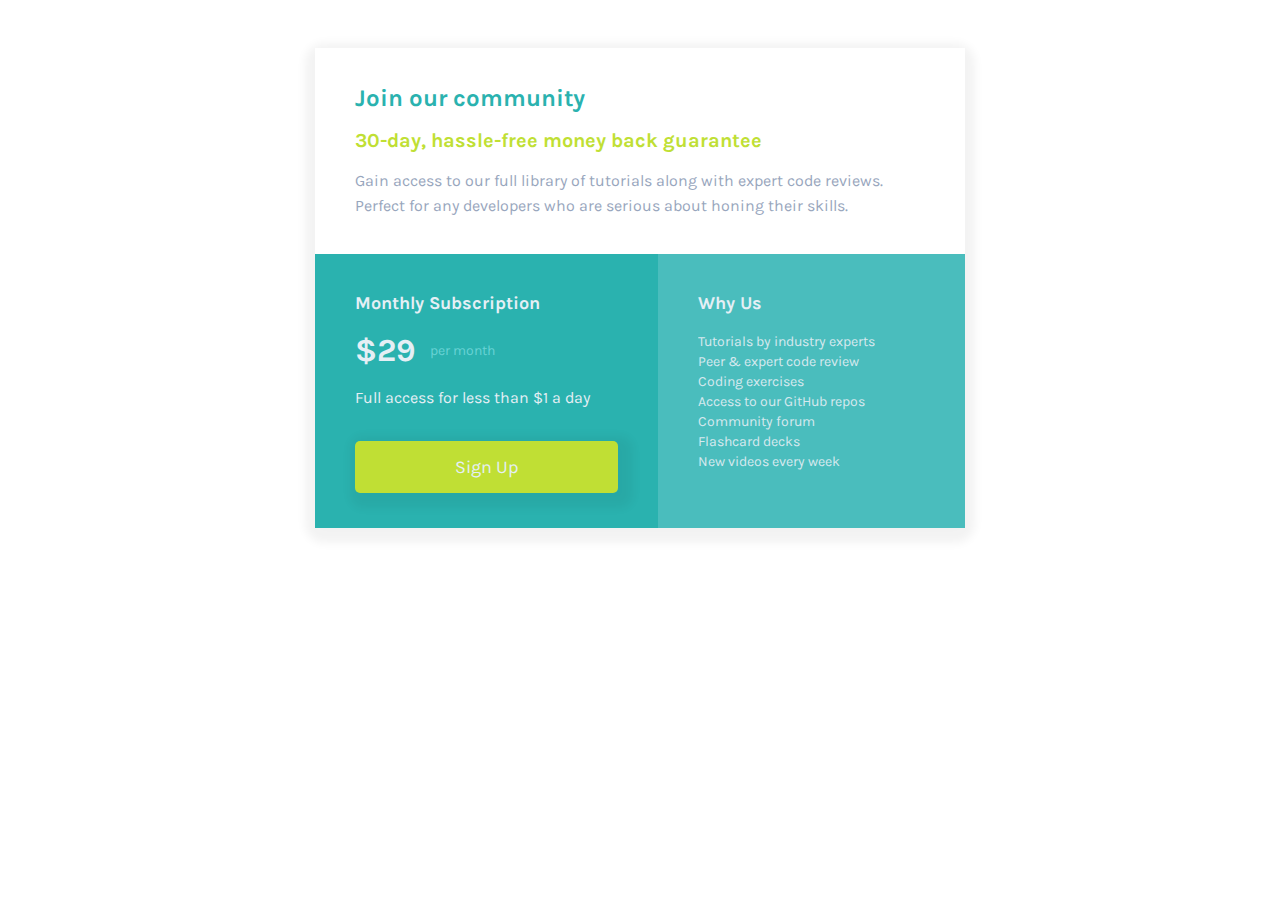
<file: index.html>
<!DOCTYPE html>
<html lang="en">
<head>
  <meta charset="UTF-8">
  <meta name="viewport" content="width=device-width, initial-scale=1.0"> <!-- displays site properly based on user's device -->

  <link rel="icon" type="image/png" sizes="32x32" href="./images/favicon-32x32.png">
  
  <title>Frontend Mentor | Single Price Grid Component</title>

  <!-- Feel free to remove these styles or customise in your own stylesheet 👍 -->
  <style>
    @import url('https://fonts.googleapis.com/css2?family=Karla:wght@400;700&display=swap');
  </style>
  <link rel="stylesheet" href="style.css">
</head>
<body>
 <div class="mainbox">
  <div class="grid-container">
    <div class="topbox">
      <h1>Join our community</h1>

      <h2>30-day, hassle-free money back guarantee</h2>

      <p>Gain access to our full library of tutorials along with expert code reviews. 
      Perfect for any developers who are serious about honing their skills.
      </p>
    </div>
    <div class="bottomleft">
      <h3>Monthly Subscription</h3>

    <span class="price">&dollar;29</span> <span class="permonth">per month</span>
    
      <p>Full access for less than &dollar;1 a day</p>

      <button>
      Sign Up
      </button>
    </div>
    <div class="bottomright">
      <h3>Why Us</h3>

      <ul class="feature-list">
        <li>Tutorials by industry experts</li>
        <li>Peer &amp; expert code review</li>
        <li>Coding exercises</li>
        <li>Access to our GitHub repos</li>
        <li>Community forum</li>
        <li>Flashcard decks</li>
        <li>New videos every week</li>
      </ul>
    </div>
  </div>
 </mainbox>
</body>
</html>
</file>
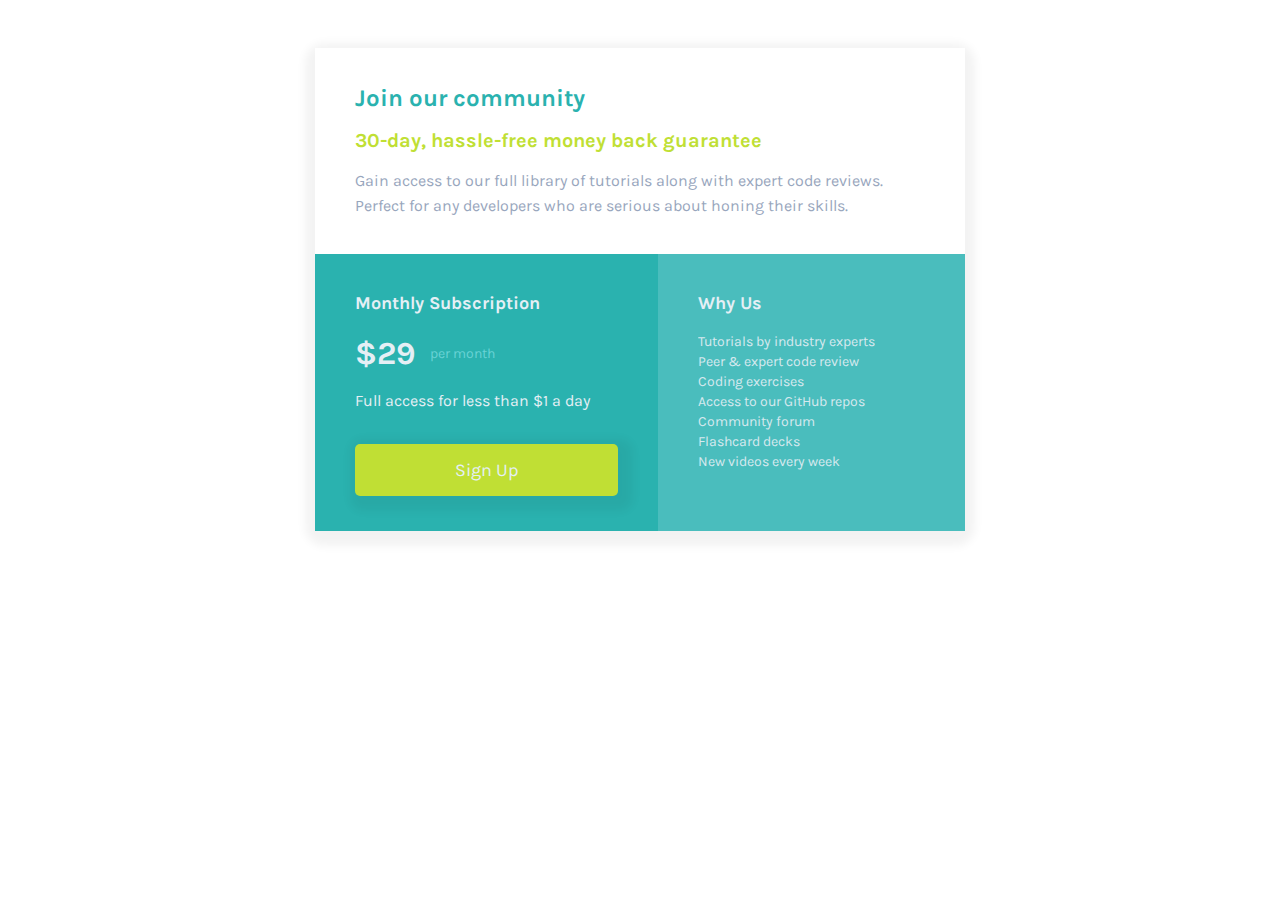
<file: single-price-grid-component-master/index.html>
<!DOCTYPE html>
<html lang="en">
<head>
  <meta charset="UTF-8">
  <meta name="viewport" content="width=device-width, initial-scale=1.0"> <!-- displays site properly based on user's device -->

  <link rel="icon" type="image/png" sizes="32x32" href="./images/favicon-32x32.png">
  
  <title>Frontend Mentor | Single Price Grid Component</title>

  <!-- Feel free to remove these styles or customise in your own stylesheet 👍 -->
  <style>
    @import url('https://fonts.googleapis.com/css2?family=Karla:wght@400;700&display=swap');
  </style>
  <link rel="stylesheet" href="style.css">
</head>
<body>
 <div class="mainbox">
  <div class="grid-container">
    <div class="topbox">
      <h1>Join our community</h1>

      <h2>30-day, hassle-free money back guarantee</h2>

      <p>Gain access to our full library of tutorials along with expert code reviews. 
      Perfect for any developers who are serious about honing their skills.
      </p>
    </div>
    <div class="bottomleft">
      <h3>Monthly Subscription</h3>

    <div class="pricewrap"> <span class="price">&dollar;29</span> <span class="permonth">per month</span>
    </div>
      <p>Full access for less than &dollar;1 a day</p>

      <button>
      Sign Up
      </button>
    </div>
    <div class="bottomright">
      <h3>Why Us</h3>

      <ul class="feature-list">
        <li>Tutorials by industry experts</li>
        <li>Peer &amp; expert code review</li>
        <li>Coding exercises</li>
        <li>Access to our GitHub repos</li>
        <li>Community forum</li>
        <li>Flashcard decks</li>
        <li>New videos every week</li>
      </ul>
    </div>
  </div>
 </mainbox>
</body>
</html>
</file>
<file: style.css>
* {
    font-family: 'Karla', sans-serif;
}

body {
    padding: 40px;
}

p {
    line-height: 25px;
}

.mainbox {
    box-shadow: 0 5px 10px 10px rgba(0, 0, 0, 0.05);
    margin: auto;
    border-radius: 10px;
    width: 650px;
    /*width: 325px;*/
}

.grid-container {
    display: grid;
    grid-template-areas: 'box1 box1' 'box2 box3';
    /*grid-template-areas: 'box1' 'box2' 'box3';*/
}

.grid-container > div {
    padding: 20px 40px;
}

.topbox {
    background-color: white;
    color: hsl(218, 22%, 67%);
    font-size: 16px;
    grid-area: box1;
}

.bottomleft {
    background-color: hsl(179, 62%, 43%);
    color: hsl(204, 43%, 93%);
    grid-area: box2;
}

.bottomright {
    background-color: rgb(74,189,189);
    grid-area: box3;
}

h1 {
    color: hsl(179, 62%, 43%);
    font-size: 24px;
    font-weight: 700;

}

h2 {
    color: hsl(71, 73%, 54%);
    font-size: 20px;
    font-weight: 700;
    
}

h3 {
    color:hsl(204, 43%, 93%);
    font-size: 18px;
}

.price {
    font-size: 32px;
    font-weight: 700;
    vertical-align: middle; /* No idea why this needs to be here to align .permonth correctly */
    line-height: normal;
}

.permonth {
    display: inline-block;
    font-weight: 400;
    font-size: 14px;
    color: rgb(105,210,213);  
    margin-left: 10px;
    /* vertical-align: middle; */
}

.feature-list {
    list-style-type: none;
    margin: 0;
    padding: 0;
    color:hsl(204, 43%, 93%);
    opacity: 0.9;
    font-size: 14px;
    font-weight: 400;
}

.feature-list li {
    line-height: 20px;
}

button {
    background-color: hsl(71, 73%, 54%);
	border-radius: 5px;
	border: none;
	box-shadow: 5px 5px 10px 10px rgba(0, 0, 0, 0.05);
    font-size: 18px;
	font-weight: 400;
	padding: 15px 0;
    color: hsl(204, 43%, 93%);
    width: 100%;
    margin-top: 15px;
    margin-bottom: 15px;
}

button:hover {
    filter: brightness(110%);
    box-shadow: 5px 5px 10px 20px rgba(0, 0, 0, 0.05);
}

@media (max-width: 650px) {
    .grid-container { grid-template-areas: 'box1' 'box2' 'box3'; }
    .mainbox { width: 325px; }
}
</file>
<file: single-price-grid-component-master/style.css>
* {
    font-family: 'Karla', sans-serif;
}

body {
    padding: 40px;
}

p {
    line-height: 25px;
}

.mainbox {
    box-shadow: 0 5px 10px 10px rgba(0, 0, 0, 0.05);
    margin: auto;
    border-radius: 10px;
    width: 650px;
    /*width: 325px;*/
}

.grid-container {
    display: grid;
    grid-template-areas: 'box1 box1' 'box2 box3';
    /*grid-template-areas: 'box1' 'box2' 'box3';*/
}

.grid-container > div {
    padding: 20px 40px;
}

.topbox {
    background-color: white;
    color: hsl(218, 22%, 67%);
    font-size: 16px;
    grid-area: box1;
}

.bottomleft {
    background-color: hsl(179, 62%, 43%);
    color: hsl(204, 43%, 93%);
    grid-area: box2;
}

.bottomright {
    background-color: rgb(74,189,189);
    grid-area: box3;
}

h1 {
    color: hsl(179, 62%, 43%);
    font-size: 24px;
    font-weight: 700;

}

h2 {
    color: hsl(71, 73%, 54%);
    font-size: 20px;
    font-weight: 700;
    
}

h3 {
    color:hsl(204, 43%, 93%);
    font-size: 18px;
}

.price {
    font-size: 32px;
    font-weight: 700;
    vertical-align: middle;
    line-height: normal;
}

.permonth {
    display: inline-block;
    font-weight: 400;
    font-size: 14px;
    color: rgb(105,210,213);  
    vertical-align: middle;
    line-height: normal;
    margin-left: 10px;
}

.pricewrap {
    line-height: 40px;
}

.feature-list {
    list-style-type: none;
    margin: 0;
    padding: 0;
    color:hsl(204, 43%, 93%);
    opacity: 0.9;
    font-size: 14px;
    font-weight: 400;
}

.feature-list li {
    line-height: 20px;
}

button {
    background-color: hsl(71, 73%, 54%);
	border-radius: 5px;
	border: none;
	box-shadow: 5px 5px 10px 10px rgba(0, 0, 0, 0.05);
    font-size: 18px;
	font-weight: 400;
	padding: 15px 0;
    color: hsl(204, 43%, 93%);
    width: 100%;
    margin-top: 15px;
    margin-bottom: 15px;
}

button:hover {
    filter: brightness(110%);
    box-shadow: 5px 5px 10px 20px rgba(0, 0, 0, 0.05);
}

@media (max-width: 650px) {
    .grid-container { grid-template-areas: 'box1' 'box2' 'box3'; }
    .mainbox { width: 325px; }
}
</file>
